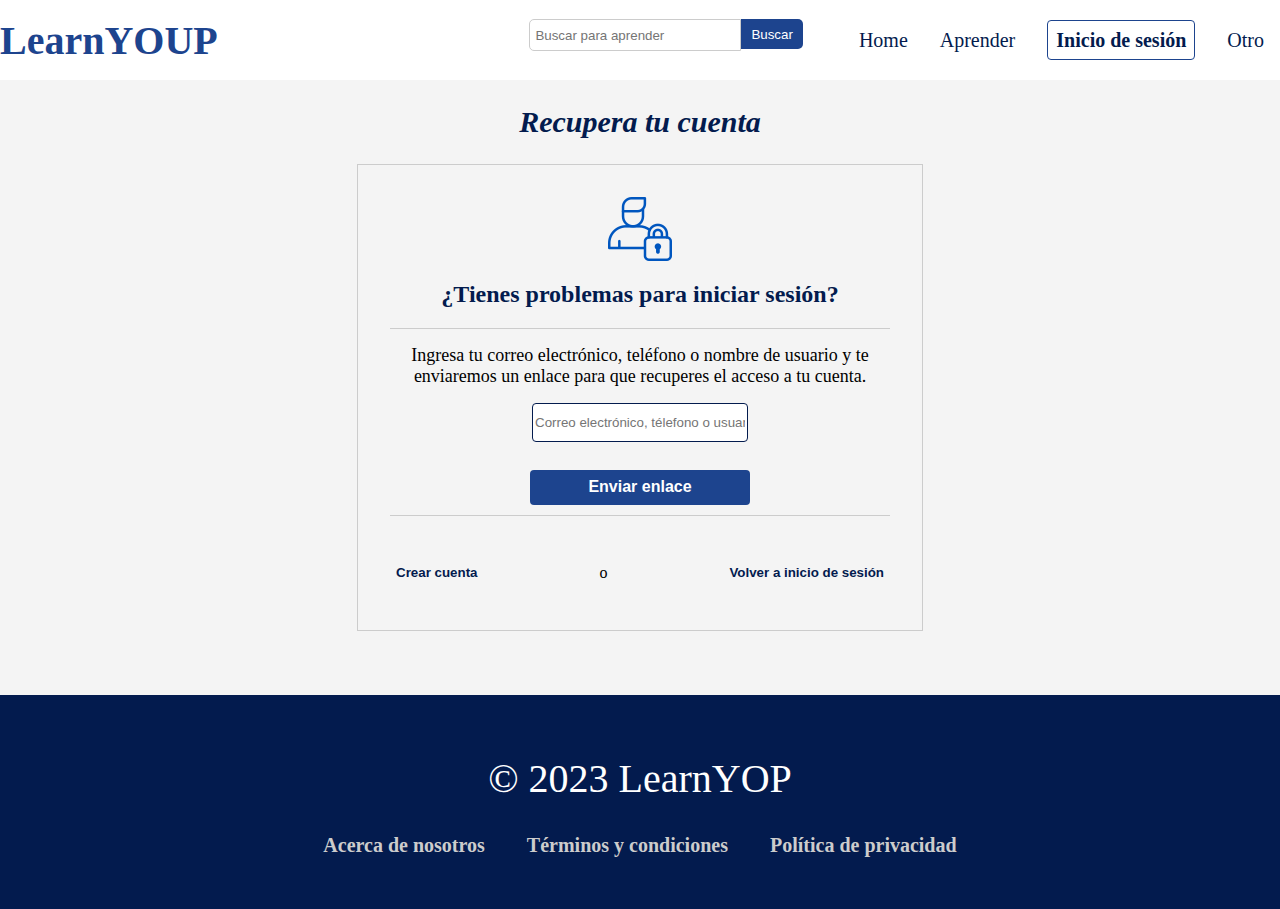
<file: recover-account.html>
<!DOCTYPE html>
<html lang="en">
<head>
    <meta charset="UTF-8">
    <meta http-equiv="X-UA-Compatible" content="IE=edge">
    <meta name="viewport" content="width=device-width, initial-scale=1.0">
    <title>Recupera cuenta</title>
    <link rel="stylesheet" href="./assets/recover-account.css">
</head>
<body>
    <nav>
        <div class="lema ">
            <h3>LearnYOUP</h3>
        </div>
        
        <div class="menu-search" >
            <form style="margin-left: 2rem;" class="search-form">
                <input type="text" placeholder="Buscar para aprender" class="input-search">
                <button type="submit" class="search-button">Buscar</button>
            </form>

            <ul class="menu">
                <li><a href="./index.html" class="home" target="_blank">Home</a></li>
                <li><a href="#" class="aprender">Aprender</a></li>
                <li class="inicio-sesion"><a href="./login.html" target="_blank" class="a-redi">Inicio de sesión</a></li>
                <li><a href="" target="_blank">Otro</a></li>
            </ul>
        </div>
    </nav>

   <div class="container-main">
       <header>
            <h2 class="title-main"> Recupera tu cuenta</h2>
        </header>
        
       <div class="container">
            <div class="header-cont">
                <img src="./assets/privado.png" alt="Seguridad">
                <h2 class="text-color">¿Tienes problemas para iniciar sesión?</h2>
            </div>
    
            <div class="info-account">
                <span>
                    Ingresa tu correo electrónico, teléfono o nombre de usuario y te enviaremos un enlace para que recuperes el acceso a tu cuenta.
                </span>
        
                <form action="/enviar" class="form-home">
                    <label for="user"></label>
                    <input type="user" id="email" name="user" placeholder="Correo electrónico, télefono o usuario" required><br>
                    
                    <input type="submit" value="Enviar enlace" class="button-send new-link">
                </form>
    
                <div class="create">
                    <button class="create-account text-color defect"><strong><a href="#myModal">Crear cuenta</a></strong></button>
    
                    <p>o</p>
    
                    <button class="home text-color defect">
                       <strong> <a href="./login.html" target="_blank">Volver a inicio de sesión</a></strong>
                    </button>
                </div>
            </div>
       </div>
   </div>

   <!-- Modal -->
   <div id="myModal" class="modal">
    <div class="modal-content">
       <a href="/recover-account.html" class="close">&times;</a>
       <h2 class="text-color title">Registrate</h2>
       
       <form class="form-create">
           <label for="name"></label>
           <input type="text" id="name" name="name" placeholder="Ingresa tu nombre completo" required>
         
           <label for="email"></label>
           <input type="email" id="email" name="email" placeholder="Ingresa tu correo electrónico" required>
         
           <label for="phone"></label>
           <input type="tel" id="phone" name="phone" placeholder="Ingresa tu número de teléfono">
         
           <label for="password"></label>
           <input type="password" id="password" name="password" placeholder="Ingresa tu contraseña" required>

           <label for="password"></label>
           <input type="password" id="confirmed-password" name="confirmed-password" placeholder="Confirma tu contraseña" required>
         
           <button type="submit" class="button-create">Crear cuenta</button>
         </form>
    </div>
    </div>

   <footer>
    <div class="footer-content">
      <p class="title-footer">&copy; 2023 LearnYOP</p>
      <ul class="footer-links">
        <li><a href="./index.html">Acerca de nosotros</a></li>
        <li><a href="#">Términos y condiciones</a></li>
        <li><a href="#">Política de privacidad</a></li>
      </ul>
    </div>
  </footer>
</body>
</html>
</file>
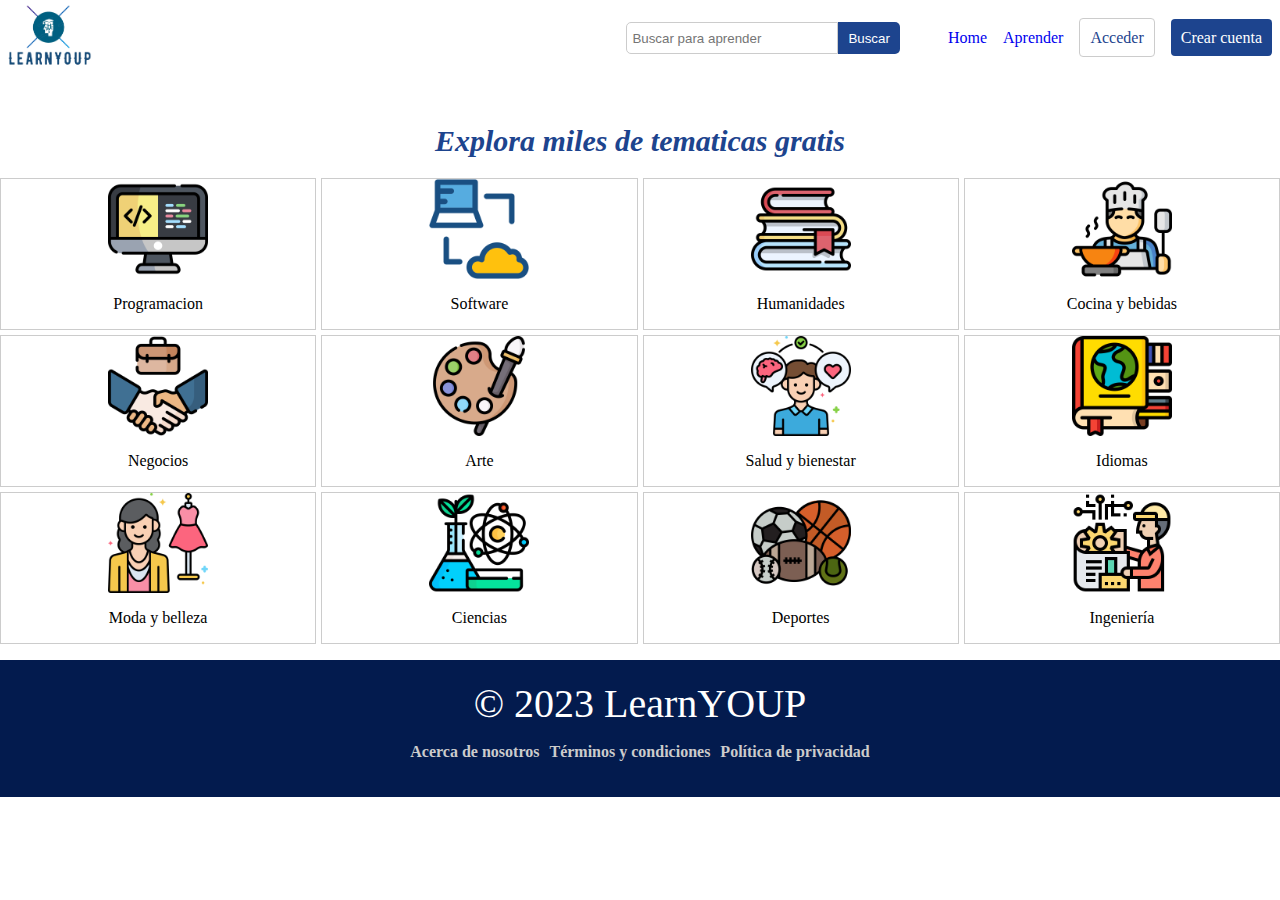
<file: docs/aprender.html>
<!DOCTYPE html>
<html lang="en">
<head>
    <meta charset="UTF-8">
    <meta http-equiv="X-UA-Compatible" content="IE=edge">
    <meta name="viewport" content="width=device-width, initial-scale=1.0">
    <title>Tematicas para aprender</title>
    <link rel="stylesheet" href="style/navbar.css">
    <link rel="stylesheet" href="style/footer.css">
    <link rel="stylesheet" href="style/aprender.css">
    <link rel="stylesheet" href="style/modal.css">
</head>
<body>
    <nav>
        <div class="lema">
            <a href="index.html"><img src="assets/logo2.png" class="logo"></a>
        </div>
        
        <div class="menu-search" >
            <form class="search-form">
                <input type="text" placeholder="Buscar para aprender" class="search-nav">
                <button type="submit" class="search-button">Buscar</button>
            </form>

            <ul class="nav-menu">
                <li class="nav-option">
                    <a href="index.html" class="home" target="_blank">Home</a>
                </li>

                <li class="nav-option">
                    <a href="aprender.html" class="aprender" >Aprender</a>
                </li>

                <li class="nav-option">
                    <a href="login.html" target="_blank" class="login">Acceder</a>
                </li>

                <li class="nav-option">
                    <a href="#myModal" class="create-account" class="a-redi">Crear cuenta</a>
                </li>
            </ul>
        </div>
    </nav>

    <main>
        <h1 class="title-main">Explora miles de tematicas gratis</h1>

        <ul class="category">
            <li class="li-category">
                <img src="assets/programacion.png" alt="" width="100px">
                <p class="title-category">Programacion</p>
            </li>

            <li class="li-category">
                <img src="assets/software.png" alt="" width="100px">
                <p class="title-category">Software</p>
            </li>

            <li class="li-category">
                <img src="assets/humanidades.png" alt="" width="100px">
                <p class="title-category">Humanidades</p>
            </li>

            <li class="li-category">
                <img src="assets/cocina.png" alt="" width="100px">
                <p class="title-category">Cocina y bebidas</p>
            </li>

            <li class="li-category">
                <img src="assets/negocios.png" alt="" width="100px">
                <p class="title-category">Negocios</p>
            </li>

            <li class="li-category">
                <img src="assets/arte.png" alt="" width="100px">
                <p class="title-category">Arte</p>
            </li>

            <li class="li-category">
                <img src="assets/salud.png" alt="" width="100px">
                <p class="title-category">Salud y bienestar</p>
            </li>

            <li class="li-category">
                <img src="assets/idiomas.png" alt="" width="100px">
                <p class="title-category">Idiomas</p>
            </li>

            <li class="li-category">
                <img src="assets/moda.png" alt="" width="100px">
                <p class="title-category">Moda y belleza</p>
            </li>

            <li class="li-category">
                <img src="assets/ciencias.png" alt="" width="100px">
                <p class="title-category">Ciencias</p>
            </li>

            <li class="li-category">
                <img src="assets/deportes.png" alt="" width="100px">
                <p class="title-category">Deportes</p>
            </li>
            
            <li class="li-category">
                <img src="assets/ingenieria.png" alt="" width="100px">
                <p class="title-category">Ingeniería</p>
            </li>
            
        </ul>
    </main>

    <!-- modal crear cuenta -->
    <div id="myModal" class="container-modal">
        <div class="modal-content">
           <a class="close-modal" onclick="closeModal()">&times;</a>
           <h2 class="text-color title-modal">Regístrate</h2>
    
           <form class="form-create" id="formCreateUser">
               <label for="name"></label>
               <input type="text" id="name" name="name" placeholder="Ingresa tu nombre completo" required class="input-modal">
    
               <label for="email"></label>
               <input type="email" id="email" name="email" placeholder="Ingresa tu correo electrónico" required class="input-modal">
    
               <label for="phone"></label>
               <input type="tel" id="phone" name="phone" placeholder="Ingresa tu número de teléfono" class="input-modal">
    
               <label for="password"></label>
               <input type="password" id="passwordCreated" name="password" placeholder="Ingresa tu contraseña" required class="input-modal">
    
               <label for="confirmed-password"></label>
               <input type="password" id="confirmed-password" name="confirmed-password" placeholder="Confirma tu contraseña" required class="input-modal">
    
               <p class="exitLogin" id="createUserMessage"></p>
    
               <p class="valid" id="createUserMessageError"></p>
    
               <button type="submit" class="button-create">Crear cuenta</button>
             </form>
        </div>
    <!-- Pagina de inicio de sesion -->
    </div>

    <footer>
        <div class="footer-content">
          <p class="info-year">&copy; 2023 LearnYOUP</p>
          <ul class="footer-links">
            <li><a href="index.html">Acerca de nosotros</a></li>
            <li><a href="#">Términos y condiciones</a></li>
            <li><a href="#">Política de privacidad</a></li>
          </ul>
        </div>
    </footer>

    <script src="js/login.js"></script>
    <script src="js/create-account.js"></script>
</body>
</html>
</file>
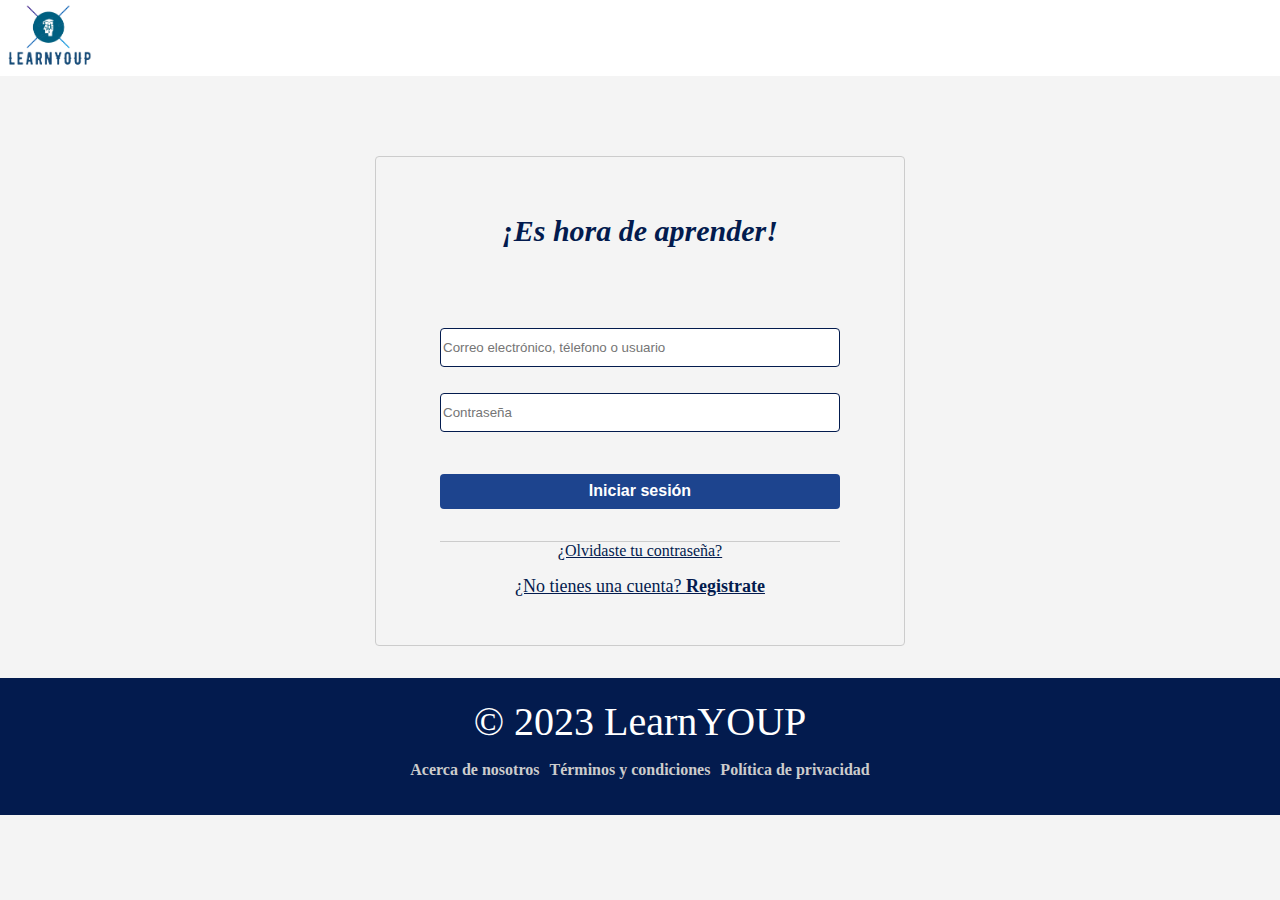
<file: docs/login.html>
<!DOCTYPE html>
<html lang="en">
<head>
    <meta charset="UTF-8">
    <meta http-equiv="X-UA-Compatible" content="IE=edge">
    <meta name="viewport" content="width=device-width, initial-scale=1.0">
    <title>Inicio de sesión</title>
    <link rel="stylesheet" href="style/navbar.css">
    <link rel="stylesheet" href="style/footer.css">
    <link rel="stylesheet" href="style/login.css">
    <link rel="stylesheet" href="style/modal.css">
    
</head>

<body>
    <div class="container">
        <nav>
            <div class="lema">
                <a href="index.html"><img src="assets/logo2.png" class="logo"></a>
            </div>
            
        </nav>
    
        <main class="info-login">
            <!-- login -->
            <div class="title-login">
                <h2 class="text-color">¡Es hora de aprender!</h2>
            </div>
    
            <form class="login-form" id="formLogin">
                <label for="user"></label>
                <input type="user" id="user" name="user" placeholder="Correo electrónico, télefono o usuario" class="input-login">
                <p id="alertUser" class="valid"></p>
    
                <label for="password"></label>
                <input type="password" id="password-login" name="password" placeholder="Contraseña" class="input-login">
                <p id="alertPassword" class="valid"></p>
    
                <p class="exitLogin" id=" loginMessage"></p>
    
                <button type="submit" class="button-send" id="sub">Iniciar sesión</button>
            </form>
    
            <div class="option-login">
                <span class="text-color defect"><a href="recover-account.html" target="_blank" class="text-color">¿Olvidaste tu contraseña?</a></span>
    
                <span class="open-modal"> 
                    <a href="#myModal" id="registerLink" class="text-color">¿No tienes una cuenta? <strong>Registrate</a></strong>
                </span>
            </div>
        </div>
        
        <!-- modal crear cuenta -->
        <div id="myModal" class="container-modal">
            <div class="modal-content">
               <a class="close-modal" onclick="closeModal()">&times;</a>
               <h2 class="text-color title-modal">Regístrate</h2>
        
               <form class="form-create" id="formCreateUser">
                   <label for="name"></label>
                   <input type="text" id="name" name="name" placeholder="Ingresa tu nombre completo" required class="input-modal">
        
                   <label for="email"></label>
                   <input type="email" id="email" name="email" placeholder="Ingresa tu correo electrónico" required class="input-modal">
        
                   <label for="phone"></label>
                   <input type="tel" id="phone" name="phone" placeholder="Ingresa tu número de teléfono" class="input-modal">
        
                   <label for="password"></label>
                   <input type="password" id="passwordCreated" name="password" placeholder="Ingresa tu contraseña" required class="input-modal">
        
                   <label for="confirmed-password"></label>
                   <input type="password" id="confirmed-password" name="confirmed-password" placeholder="Confirma tu contraseña" required class="input-modal">
        
                   <p class="exitLogin" id="createUserMessage"></p>
        
                   <p class="valid" id="createUserMessageError"></p>
        
                   <button type="submit" class="button-create">Crear cuenta</button>
                 </form>
            </div>
        <!-- Pagina de inicio de sesion -->
        </div>
    
        <footer>
            <div class="footer-content">
              <p class="info-year">&copy; 2023 LearnYOUP</p>
              <ul class="footer-links">
                <li><a href="index.html">Acerca de nosotros</a></li>
                <li><a href="#">Términos y condiciones</a></li>
                <li><a href="#">Política de privacidad</a></li>
              </ul>
            </div>
        </footer>
    </div>
    <script src="js/login.js"></script>
    <script src="js/create-account.js"></script>
</body>
</html>
</file>
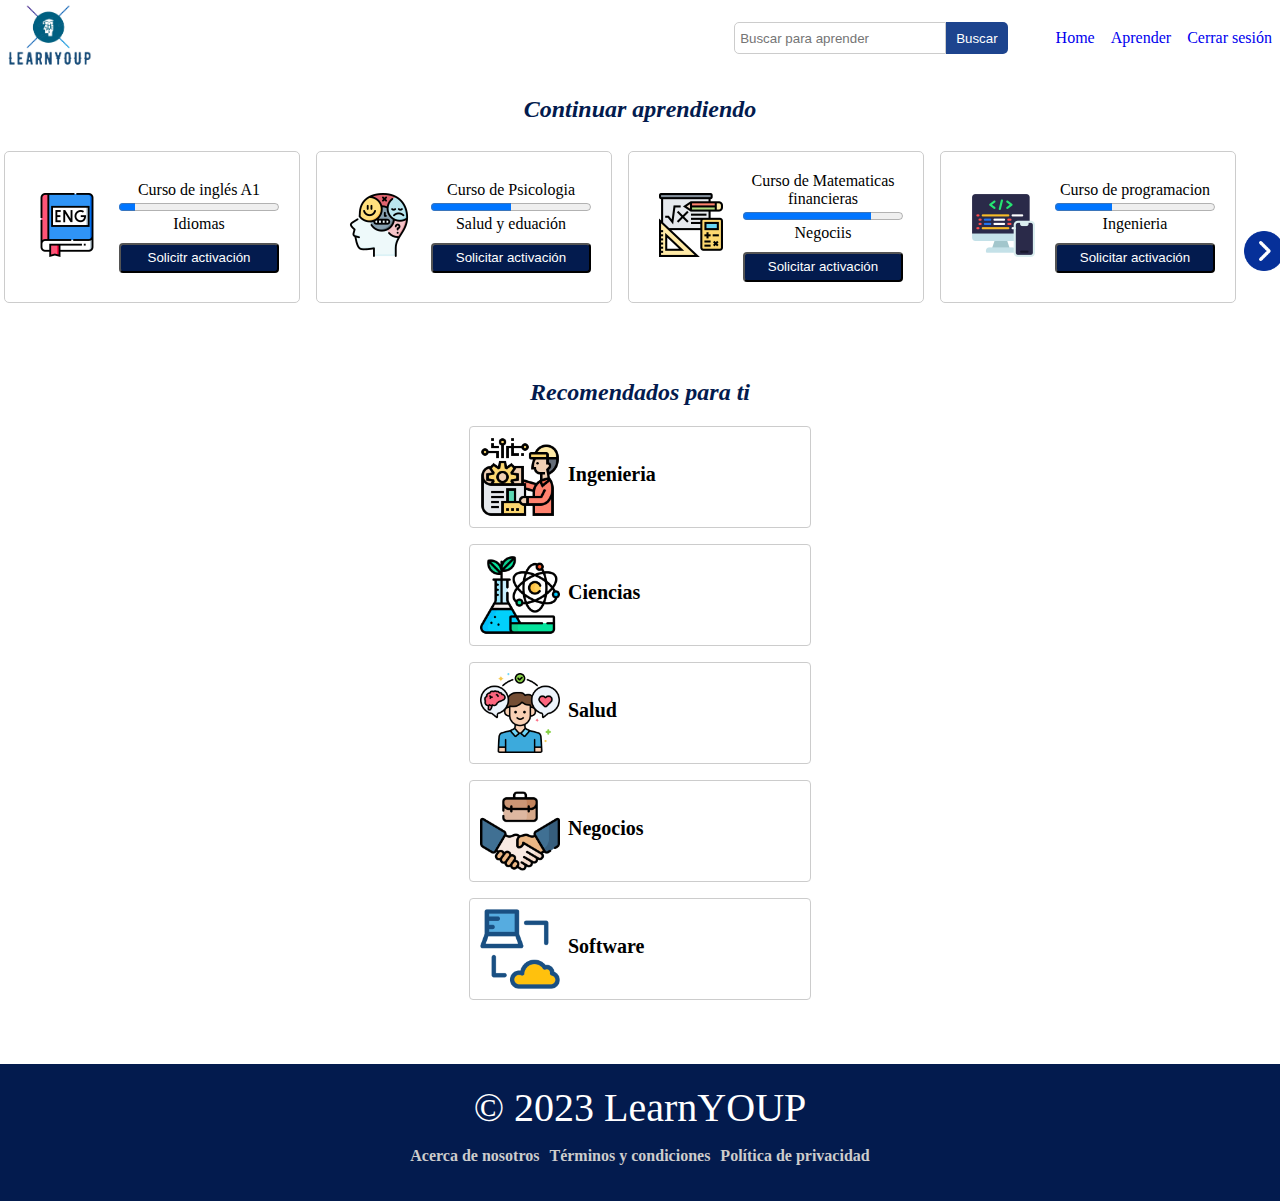
<file: docs/mainStudy.html>
<!DOCTYPE html>
<html lang="en">
<head>
    <meta charset="UTF-8">
    <meta http-equiv="X-UA-Compatible" content="IE=edge">
    <meta name="viewport" content="width=device-width, initial-scale=1.0">
    <title>Aprendiendo principal cursos</title>
    <link rel="stylesheet" href="style/navbar.css">
    <link rel="stylesheet" href="style/footer.css">
    <link rel="stylesheet" href="style/mainStudy.css">
</head>
<body>
   <div class="container">
        <nav>
            <div class="lema">
                <a href="index.html"><img src="assets/logo2.png" class="logo"></a>
            </div>
            
            <div class="menu-search" >
                <form class="search-form">
                    <input type="text" placeholder="Buscar para aprender" class="search-nav">
                    <button type="submit" class="search-button">Buscar</button>
                </form>
    
                <ul class="nav-menu">
                    <li class="nav-option">
                        <a href="index.html" class="home" target="_blank">Home</a>
                    </li>
    
                    <li class="nav-option">
                        <a href="aprender.html" class="aprender" target="_blank">Aprender</a>
                    </li>
                    <li class="nav-option">
                        <a href="aprender.html" class="aprender" >Cerrar sesión</a>
                    </li>
    
                </ul>
            </div>
        </nav>
    
        <main>
            
           <div class="learning">
                <h2 class="color"><i>Continuar aprendiendo</i></h2>
    
               <div class="info-curse">
                    <div class="keep-learning"> 
                        
                        <div class="curses">
                            <div class="complete-curse">
                                <div class="car-curse">
                                    
                                    <div class="container-image">
                                       <img src="assets/eng.png" alt="" class="image-car">
                                    </div>
                        
                                    <div class="description-curse">
                                        <p class="name-curse">Curso de inglés A1</p>
                                        <progress value="10" max="100"></progress>
                                        <p class="category">Idiomas</p>
                                        <button class="active-certification">Solicitr activación</button>
                                    </div>
                                </div>
                        
                            </div>
                            
                    
                            <div class="complete-curse">
                                <div class="car-curse">
                                    
                                    <div class="container-image">
                                       <img src="assets/psicologia.png" alt="" class="image-car">
                                    </div>
                        
                                    <div class="description-curse">
                                        <p class="name-curse">Curso de Psicologia </p>
                                        <progress value="50" max="100"></progress>
                                        <p class="category">Salud y eduación</p>
                                        <button class="active-certification">Solicitar activación</button>
                                    </div>
                                </div>
                        
                            </div>
                    
                            <div class="complete-curse">
                                <div class="car-curse">
                                    
                                    <div class="container-image">
                                       <img src="assets/calculador.png" alt="" class="image-car">
                                    </div>
                        
                                    <div class="description-curse">
                                        <p class="name-curse">Curso de Matematicas financieras</p>
                                        <progress value="80" max="100"></progress>
                                        <p class="category">Negociis</p>
                                        <button class="active-certification">Solicitar activación</button>
                                    </div>
                                </div>
                        
                            </div>
                    
                            <div class="complete-curse">
                                <div class="car-curse">
                                    
                                    <div class="container-image">
                                       <img src="assets/desarrollo-movil.png" alt="" class="image-car">
                                    </div>
                        
                                    <div class="description-curse">
                                        <p class="name-curse">Curso de programacion</p>
                                        <progress value="36" max="100"></progress>
                                        <p class="category">Ingenieria</p>
                                        <button class="active-certification">Solicitar activación</button>
                                    </div>
                                </div>
                        
                            </div>
                        </div>
                
                    </div> 
                
                    <div class="more-curses">
                        <img src="assets/continue.png" alt="">
                    </div>
               </div>
           </div>
        
            <div class="container-recomemended">
                <h2 class="color"><i>Recomendados para ti</i></h2>
                <div class="container-recommended">
                    <div class="curse-recommended">
                        <img src="assets/ingenieria.png" alt="" class="img-recommended">
                        <h4>Ingenieria</h4>
                    </div>
        
                    <div class="curse-recommended">
                        <img src="assets/ciencias.png" alt="" class="img-recommended">
                        <h4>Ciencias</h4>
                    </div>
        
                    <div class="curse-recommended">
                        <img src="assets/salud.png" alt="" class="img-recommended">
                        <h4>Salud</h4>
                    </div>
        
                    <div class="curse-recommended">
                        <img src="assets/negocios.png" alt="" class="img-recommended">
                        <h4>Negocios</h4>
                    </div>
    
                    <div class="curse-recommended">
                        <img src="assets/software.png" alt="" class="img-recommended">
                        <h4>Software</h4>
                    </div>
    
                </div>
            </div>
        </main>
    
        <footer>
            <div class="footer-content">
              <p class="info-year">&copy; 2023 LearnYOUP</p>
              <ul class="footer-links">
                <li><a href="index.html">Acerca de nosotros</a></li>
                <li><a href="#">Términos y condiciones</a></li>
                <li><a href="#">Política de privacidad</a></li>
              </ul>
            </div>
        </footer>
   </div>
    
</body>
</html>
</file>
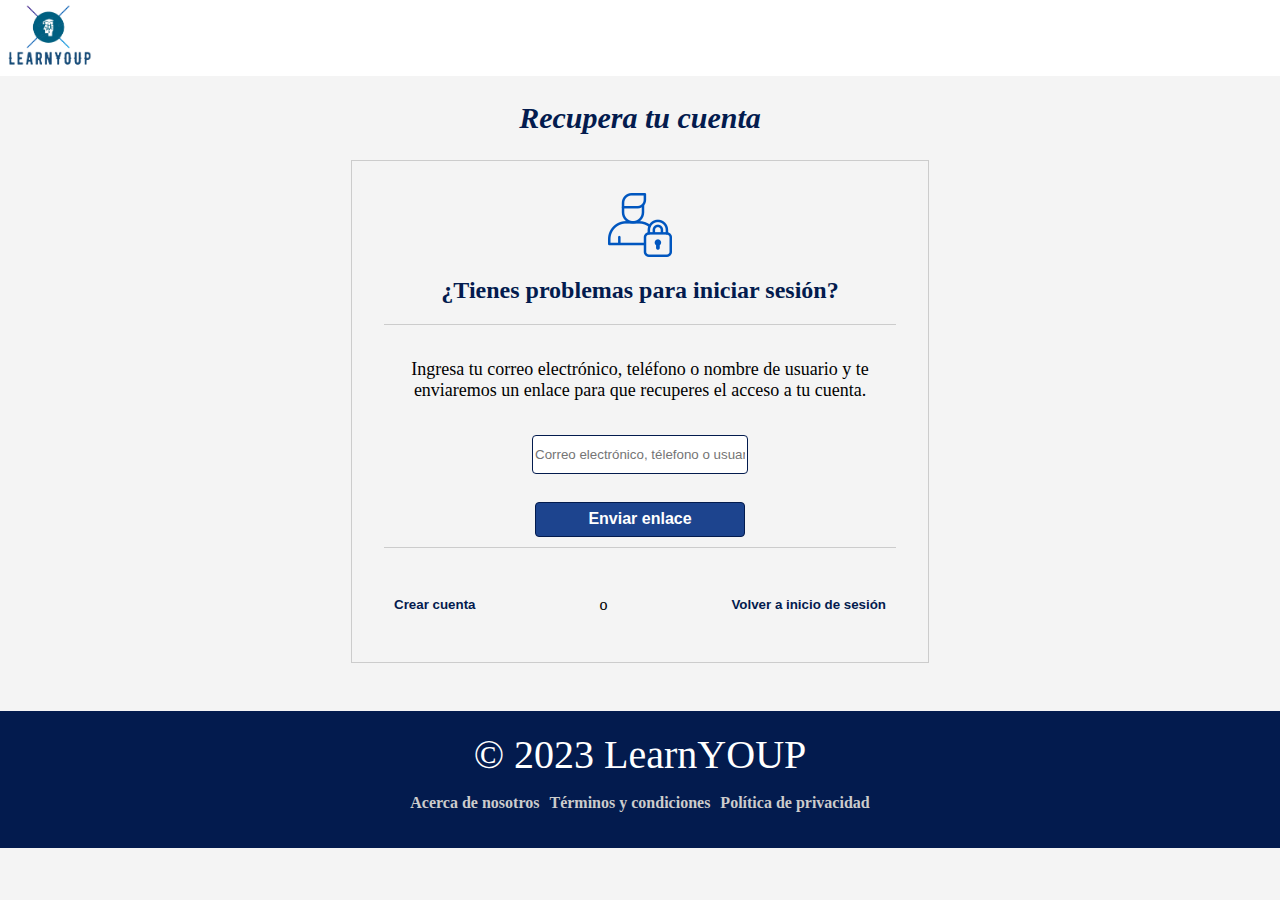
<file: docs/recover-account.html>
<!DOCTYPE html>
<html lang="en">
<head>
    <meta charset="UTF-8">
    <meta http-equiv="X-UA-Compatible" content="IE=edge">
    <meta name="viewport" content="width=device-width, initial-scale=1.0">
    <title>Recupera cuenta</title>
    <link rel="stylesheet" href="style/navbar.css">
    <link rel="stylesheet" href="style/footer.css">
    <link rel="stylesheet" href="style/recover-account.css">
    <link rel="stylesheet" href="style/modal.css">
</head>
<body>
    <nav>
        <div class="lema">
            <a href="index.html"><img src="assets/logo2.png" class="logo"></a>
        </div>
    </nav>

    <div class="recover-account">
        <header>
                <h2 class="title-account"> Recupera tu cuenta</h2>
            </header>
            
        <div class="information">
            
                <div class="title-secundary">
                    <img src="assets/privado.png" alt="Seguridad">
                    <h2 class="text-color">¿Tienes problemas para iniciar sesión?</h2>
                </div>
        
                <div class="info-account">
                    <p class="descrip-required">
                        Ingresa tu correo electrónico, teléfono o nombre de usuario y te enviaremos un enlace para que recuperes el acceso a tu cuenta.
                    </p>
            
                    <form action="/enviar" class="form-recover-account">
                        <label for="user"></label>
                        <input type="email" id="email-recover" name="user" placeholder="Correo electrónico, télefono o usuario" required><br>
                        
                        <input type="submit" value="Enviar enlace" class="button-send new-link">
                    </form>
        
                    <div class="option-login">

                        <button class="create-account text-color defect"><strong><a href="#myModal">Crear cuenta</a></strong></button>
        
                        <p>o</p>
        
                        <button class="login text-color defect">
                        <strong> <a href="login.html" >Volver a inicio de sesión</a></strong>
                        </button>
                    </div>
                </div>
        </div>
    </div>

    <!-- modal crear cuenta -->
    <div id="myModal" class="container-modal">
        <div class="modal-content">
        <a class="close-modal" onclick="closeModal()">&times;</a>
        <h2 class="text-color title-modal">Regístrate</h2>

        <form class="form-create" id="formCreateUser">
            <label for="name"></label>
            <input type="text" id="name" name="name" placeholder="Ingresa tu nombre completo" required class="input-modal">

            <label for="email"></label>
            <input type="email" id="email" name="email" placeholder="Ingresa tu correo electrónico" required class="input-modal">

            <label for="phone"></label>
            <input type="tel" id="phone" name="phone" placeholder="Ingresa tu número de teléfono" class="input-modal">

            <label for="password"></label>
            <input type="password" id="passwordCreated" name="password" placeholder="Ingresa tu contraseña" required class="input-modal">

            <label for="confirmed-password"></label>
            <input type="password" id="confirmed-password" name="confirmed-password" placeholder="Confirma tu contraseña" required class="input-modal">

            <p class="exitLogin" id="createUserMessage"></p>

            <p class="valid" id="createUserMessageError"></p>

            <button type="submit" class="button-create">Crear cuenta</button>
            </form>
        </div>
    <!-- Pagina de inicio de sesion -->
    </div>

    <footer>
        <div class="footer-content">
            <p class="info-year">&copy; 2023 LearnYOUP</p>
            <ul class="footer-links">
            <li><a href="index.html">Acerca de nosotros</a></li>
            <li><a href="#">Términos y condiciones</a></li>
            <li><a href="#">Política de privacidad</a></li>
            </ul>
        </div>
    </footer>

    <script src="js/recover-account.js"></script>
    <script src="js/create-account.js"></script>
</body>
</html>
</file>
<file: assets/recover-account.css>
body, html{
    margin: 0;
    display: flex;
    justify-content: center;
    /* align-items: center; */
    flex-direction: column;
    background-color: #f4f4f4;
}

span{
    display: flex;
    align-items: center;
    padding: 1rem;
    font-size: 18px;
    justify-content: center;
}

input{
    width: 210px;
    border-radius: 4px;
    border: 1px solid #031b4e;
    height: 35px;
    margin-bottom: 10px;
}

input:focus {
    outline: none;
}

a{
    text-decoration: none;
    color: #031b4e;
}

.text-color{
    color: #031b4e;
}

/* linea de bajo general */
.defect:hover{
    text-decoration: underline;
    cursor: pointer;
}

.container-main{
    text-align: center;
    display: flex;
    flex-direction: column;
    align-items: center;
}

.title-main{
    font-style: italic;
    font-size: 30px;
    color: #031b4e;
}

.container{
    border: 1px solid #ccc;
    padding: 2rem;
    width: 500px;
}

.header-cont{
    display: flex;
    flex-direction: column;
    align-items: center;
    border-bottom: 1px solid #ccc;
}

.form-home{
    display: flex;
    align-items: center;
    justify-content: center;
    flex-direction: column;
    border-bottom: 1px solid #ccc;
}

.button-send, .button-create{
    cursor: pointer;
    font-size: 16px;
    background-color: #1d448e;;
    color:white;
    border: none;
    font-weight: bold;
}

.button-send.button-create:hover{
    background-color: #0056bf;
    border: 1px solid #0056bf;
}

.new-link{
    margin-bottom: 10px;
    width: 220px;
}

.create{
    margin-top: 2rem;
    display: flex;
    justify-content: space-between;
}

.home, .create-account{
    border:none;
    background-color: transparent;
    cursor: pointer;
}

/* Estilos para el modal */
.modal {
    display: none;
    position: fixed;
    z-index: 1;
    left: 0;
    top: 0;
    width: 100%;
    height: 100%;
    overflow: auto;
    background-color: rgba(0, 0, 0, 0.5);
    border-radius: 4px;
}

.modal:target {
    display: block;
}

.modal-content {
    background-color: #fefefe;
    margin: 15% auto;
    padding: 20px;
    border: 1px solid #888;
    width: 90%;
    max-width: 600px;
    border-radius: 8px;
}

.close {
    color: #aaa;
    float: right;
    font-size: 28px;
    font-weight: bold;
    cursor: pointer;
}

.title{
    border-bottom: 1px solid #ccc;
    text-align: center;
}

.form-create{
    display: flex;
    flex-direction: column;
    align-items: center;
}

.button-create{
    height: 35px;
    width: 220px;
    border-radius: 4px;
    margin-top:1rem;
  
}


/* NAVBAR */
nav{
    height: 80px;
    background-color: white;
    display: flex;
    justify-content: space-between;
    width: 100vw;
}

h3{
    color:#1d448e;
    font-size: 40px;
    margin-right: 8rem;
}

ul{
    display: flex;
    list-style-type: none;
}

li{
    padding: 1rem;
    font-size: 20px;
}

.home, .aprender {
    text-decoration: none;
}

.aprender:hover,
.home:hover {
  text-decoration: underline;
}

.input-search{
    padding: 5px;
    border: 1px solid #ccc;
    border-radius: 5px 0 0 5px;
    width: 200px;
    height: 20px;
}

.lema{
    display: flex;
    align-items: center;
}

.search-form{
    display: flex;
    
}

.search-button {
    padding: 3px 10px;
    border: none;
    border-radius: 0 5px 5px 0;
    background-color: #1d448e;
    color: #fff;
    cursor: pointer;
    height: 30px;
}

.menu-search{
    display: flex;
    align-items: center;
}

.inicio-sesion{
    cursor: pointer;
    background-color: transparent;
    color: white;
    font-weight: bold;
}

.a-redi{
    text-decoration: none;
    border: 1px solid #1d448e;
    padding: 0.5rem;
    border-radius: 4px;
}

.a-redi:hover{
    border:1px solid #0056bf;
}


/* footer */
footer {
    background-color: #031b4e;;
    padding: 20px;
    text-align: center;
    margin-top: 4rem;
  }
  
  .footer-content {
    max-width: 800px;
    margin: 0 auto;
  }
  
  .footer-content p {
    margin-bottom: 10px;
  }
  
  .footer-links {
    list-style: none;
    padding: 0;
    display: flex;
    align-items: center;
    justify-content: center;
  }
  
  .footer-links li {
    display: inline;
    margin-right: 10px;
  }
  
  .footer-links li:last-child {
    margin-right: 0;
  }
  
  .footer-links a {
    color: #ccc;
    font-weight: bold;
    text-decoration: none;
  }
  
  .footer-links a:hover {
    text-decoration: underline;
  }

  .title-footer{
    color: white;
    font-size: 40px;
  }
</file>
<file: docs/style/navbar.css>
/* NAVBAR */
nav{
    background-color: white;
    display: flex;
    justify-content: space-between;
}

.nav-menu{
    display: flex;
    list-style-type: none;
}

.logo{
    width: 100px;
    margin: 0;
}

.nav-option{
    padding: 0.5rem;
}

.create-account, .login{
    padding: 10px;
    cursor: pointer;
    text-decoration: none;
    color:white;
    border-radius: 4px;
}

.login{
    background-color: transparent;
    color:#1d448e;
    border: 1px solid #ccc;
}

.create-account{
    background-color: #1d448e;
}

.create-account:hover{
    border:1px solid #143c88;
}

.login:hover{
    border:1px solid #0056bf;
}

.home, .aprender {
    text-decoration: none;
}

.aprender:hover,
.home:hover {
  text-decoration: underline;
}

/* buscador */
.search-nav{
    padding: 5px;
    border: 1px solid #ccc;
    border-radius: 5px 0 0 5px;
    width: 200px;
    height: 20px;
}
.lema{
    display: flex;
    align-items: center;
}

.search-form{
    display: flex;
}

.search-button {
    padding: 3px 10px;
    border: none;
    border-radius: 0 5px 5px 0;
    background-color: #1d448e;
    color: #fff;
    cursor: pointer;
}

.menu-search{
    display: flex;
    align-items: center;
}

@media only screen and (max-device-width: 1025px) {
    nav{
        display: block;
    }

    .logo{
        width: 250px;
    }

    .lema{
        justify-content: center
    }

    .nav-menu a{
        font-size: 23px;
    }

    .search-nav{
        height: 23px;
    }

    .search-button{
        font-size: 23px;
    }

    .menu-search, .home-info, .tools, .values{
        flex-direction: column;
    }
}

@media screen and (max-device-width: 668px) {

    .nav-menu{
        flex-direction: column;
        padding: 0;
        gap: 15px;
    }

    .nav-option{
        text-align: center;
       
    }
}
</file>
<file: docs/style/footer.css>
/* footer */
footer {
  background-color: #031b4e;;
  padding: 20px;
  text-align: center;
}

.footer-content {
  max-width: 800px;
  margin: 0 auto;
}

.info-year{
  color:white;
  font-size: 40px;
  margin: 0;
}

.footer-links {
  list-style: none;
  padding: 0;
  display: flex;
  align-items: center;
  justify-content: center;
}

.footer-links li {
  display: inline;
  margin-right: 10px;
}

.footer-links li:last-child {
  margin-right: 0;
}

.footer-links a {
  color: #ccc;
  font-weight: bold;
  text-decoration: none;
}

.footer-links a:hover {
  text-decoration: underline;
}


@media screen and (max-device-width: 668px){
  .info-year{
    font-size: 25px;
  }
}
</file>
<file: docs/style/aprender.css>
body{
  margin: 0;
}

.category{
    display: grid;
    grid-template-columns: repeat(4, 1fr); /* Dos columnas con tamaño igual */
    gap: 5px; /* Espacio entre los elementos */
    justify-content: center;
    align-content: center;
    padding: 0;
  }

.title-category{
    justify-content: center;
    display: flex;
    cursor: pointer;
}

.title-main{
    color:#1d448e;
    font-size: 30px;
    font-style: italic;
    justify-content: center;
    display: flex;
    margin-top: 3rem;
    font-weight: bold;
}

.li-category{
    display: flex;
    flex-direction: column;
    align-items: center;
    justify-content: center;
    border: 1px solid #ccc;
}

.li-category:hover{
    border: 1px solid #1d448e;
    cursor: pointer;
}

@media screen and (max-device-width: 668px){

  .title-main{
    font-size: 25px;
  }

  .category{
    grid-template-columns: repeat(2, 1fr);
  }


}
</file>
<file: docs/style/modal.css>
/* Estilos para el modal */
.container-modal {
    display: none;
    position: fixed;
    z-index: 1;
    left: 0;
    top: 0;
    width: 100%;
    height: 100%;
    overflow: auto;
    background-color: rgba(0, 0, 0, 0.5);
    border-radius: 4px;
}

.container-modal:target {
    display: block;
}

.modal-content {
    background-color: #fefefe;
    margin: 15% auto;
    padding: 20px;
    border: 1px solid #888;
    width: 90%;
    max-width: 600px;
    border-radius: 8px;
}

.input-modal{
    font-size: 17px;
    height: 35px;
    border-radius: 4px;
    margin-bottom: 10px;
    min-width: 250px;
    border: 1px solid #031b4e;;
}

.input-modal:focus {
    outline: none;
}

.close-modal{
    color: #aaa;
    float: right;
    font-size: 28px;
    font-weight: bold;
    cursor: pointer;
}

.title-modal{
    border-bottom: 1px solid #ccc;
    text-align: center;
    margin-bottom: 10px;
    font-size: 30px;
}

.form-create{
    display: flex;
    flex-direction: column;
    align-items: center;
}

.button-create{
    height: 35px;
    max-width: 220px;
    border-radius: 4px;
    background-color: #1d448e;
    cursor: pointer;
    color: white;
    font-size: 18px;
}

.button-create:hover{
    background-color: #0056bf;
    border: 1px solid #0056bf;
}


@media screen and (max-device-width: 668px){

    .modal-content{
        width: 70%;
    }
}

@media screen and (max-device-width: 668px){
    .title-modal{
        font-size: 25px;
    }

    .input-modal,  .button-create{
        font-size: 14px;
    }
}
</file>
<file: docs/style/login.css>
body{
    background-color: #f4f4f4;
    margin: 0 auto
}

.container{
    position: relative;
}

.text-color{
    color: #031b4e;
}

.input-login{
    min-width: 250px;
    border: 1px solid #031b4e;;
}

.input-login:focus {
    outline: none;
}

h2{
    font-style: italic;
    font-size: 30px;
    margin-bottom: 4rem;
}

/* linea de bajo general */
.defect:hover{
    text-decoration: underline;
    cursor: pointer;
}


.title-login{
    justify-content: center;
    margin-bottom: 1rem;
    display: flex;
}

.login-form{
    display: grid;
    border-bottom: 1px solid #ccc;
}

.login-main{
    display: flex;
    width: 350px;
}

.info-login{
    margin: 0 auto;
    border: 1px solid #ccc;
    padding: 2rem 4rem;
    border-radius: 4px;
    max-width: 400px;
    margin-top: 5rem;
    margin-bottom: 2rem;
}

.valid{
    color: #f02849;
    margin-top: 0;
}

.exitLogin{
    color:green;
    font-weight: bold;
    margin-top: 0;
}

.input-login{
    height: 35px;
    border-radius: 4px;
    margin-bottom: 10px;
}

.button-send, .input{
    height: 35px;
    border-radius: 4px;
    margin-bottom: 10px;
}

.button-send{
    cursor: pointer;
    font-size: 16px;
    background-color: #1d448e;
    border: 1px solid #1d448e;
    color:white;
    border: none;
    font-weight: bold;
    margin-bottom: 2rem;
}

.button-send:hover{
    background-color: #0056bf;
    border: 1px solid #0056bf;
}

.option-login{
    text-align: center;
}

.open-modal{
    display: flex;
    align-items: center;
    padding: 1rem;
    font-size: 18px;
    justify-content: center;
}


@media only screen and (max-device-width: 1025px) {
    .info-login{
        border: 1px solid #ccc;
    }

    .input-login{
        font-size: 18px;
    }
}


@media screen and (max-device-width: 668px){
    h2{
        font-size: 25px;
    }

    .info-login{
        margin-top: 0;
        border: 0;
        padding: 1rem 1rem;
       
    }

    .title-login {
        margin-bottom: 1rem;
    }

    .input-login{
        font-size: 14px;
    }

}
</file>
<file: docs/style/mainStudy.css>
body{
    margin: 0;
}

.color{
    color: #031b4e;
}

.container{
    text-align: center;
}

.keep-learning{
    display: flex;
    margin-bottom: 3rem;
}

.container-recommended{
    display: flex;
    margin-bottom: 3rem;
    justify-content: center;
    flex-direction: column;
    align-items: center;
}

.curses{
    display: flex;
}

.car-curse{
    display: flex;
    align-items: center;
    border: 1px solid #ccc;
    padding: 20px;
    border-radius: 5px;
    margin: 0.5rem;
    cursor: pointer;
    width: 20%px;
}

.car-curse:hover{
    background-color: #c9d9f4;
}

.container-image{
    padding: 10px;
    margin-right: 10px;
}

.description-curse{
    display: flex;
    justify-content: center;
    flex-direction:column;
}

.active-certification{
    height: 30px;
    background-color: #031b4e;
    color: white;
    cursor: pointer;
    border-radius: 4px;
    margin-top: 10px;
}


.active-certification:hover{
    border: 1px solid #ccc;
    font-weight: bold;
}

.name-curse, .category{
    margin: 0;
}

.complete-curse{
    display: flex;
}


.more-curses{
    display: flex;
    align-items: center;
}

.more-curses img{
    width: 40px;
}

.curse-recommended{
    display: flex;
    border-radius: 4px;
    border: 1px solid #ccc;
    padding: 10px;
    cursor: pointer;
    width: 25%;
    margin-bottom: 1rem;
}

.curse-recommended:hover{
    border: 2px solid #ccc;
}

.img-recommended, .more-curses image{
    width: 80px;
    margin-right: 0.5rem;
}

.curse-recommended h4{
    font-size: 20px;
}

.info-curse{
    display: flex;
    justify-content: center;
}

@media only screen and (max-device-width: 1025px){
    

    .learning, .container-recommended{
        text-align: center;
    }

    .curses{
        flex-direction: column;
    }

    .container-recommended {
        display: grid;
        gap: 5px;
        margin-bottom: 3rem;
    }

    .car-curse{
        width: 300px;
    }

    .info-curse{
        justify-content: center
    }

    .curse-recommended{
        width: 300px;
    }
}


@media screen and (max-device-width: 668px){
    .car-curse{
        width: 250px;
    }
}
</file>
<file: docs/style/recover-account.css>
body{
    margin: 0;
    display: flex;
    justify-content: center;
    /* align-items: center; */
    flex-direction: column;
    background-color: #f4f4f4;
}

a{
    text-decoration: none;
    color: #031b4e;
}

.text-color{
    color: #031b4e;
}

/* linea de bajo general */
.defect:hover{
    text-decoration: underline;
    cursor: pointer;
}

.recover-account{
    text-align: center;
    display: flex;
    flex-direction: column;
    align-items: center;
}

.title-account{
    font-style: italic;
    font-size: 30px;
    color: #031b4e;
}

.information{
    border: 1px solid #ccc;
    padding: 2rem;
    width: 40%;
    min-width: 500px;
    margin-bottom: 3rem;
}

.title-secundary{
    display: flex;
    flex-direction: column;
    align-items: center;
    
    border-bottom: 1px solid #ccc;
}

.descrip-required{
    display: flex;
    align-items: center;
    padding: 1rem;
    font-size: 18px;
    justify-content: center;
}

.form-recover-account{
    display: flex;
    align-items: center;
    justify-content: center;
    flex-direction: column;
    border-bottom: 1px solid #ccc;
}

.form-recover-account input{
    width: 210px;
    border-radius: 4px;
    border: 1px solid #031b4e;
    height: 35px;
    margin-bottom: 10px;
}

.form-recover-account:focus {
    outline: none;
}

.button-send, .button-create{
    cursor: pointer;
    font-size: 16px;
    background-color: #1d448e;;
    color:white;
    border: none;
    font-weight: bold;
}

.button-send.button-create:hover{
    background-color: #0056bf;
    border: 1px solid #0056bf;
}

.new-link{
    margin-bottom: 10px;
    width: 220px;
}

.option-login{
    margin-top: 2rem;
    display: flex;
    justify-content: space-between;
}

.login, .create-account{
    border:none;
    background-color: transparent;
    cursor: pointer;
}

/* Estilos para el modal */
.modal {
    display: none;
    position: fixed;
    z-index: 1;
    left: 0;
    top: 0;
    width: 100%;
    height: 100%;
    overflow: auto;
    background-color: rgba(0, 0, 0, 0.5);
    border-radius: 4px;
}

.modal:target {
    display: block;
}

.modal-content {
    background-color: #fefefe;
    margin: 15% auto;
    padding: 20px;
    border: 1px solid #888;
    width: 90%;
    max-width: 600px;
    border-radius: 8px;
}

.close {
    color: #aaa;
    float: right;
    font-size: 28px;
    font-weight: bold;
    cursor: pointer;
}

.title{
    border-bottom: 1px solid #ccc;
    text-align: center;
}

.form-create{
    display: flex;
    flex-direction: column;
    align-items: center;
}

.button-create{
    height: 35px;
    width: 220px;
    border-radius: 4px;
    margin-top:1rem;

}


@media screen and (max-device-width: 668px) {
    .information{
        min-width: 300px;
    }
}
</file>
